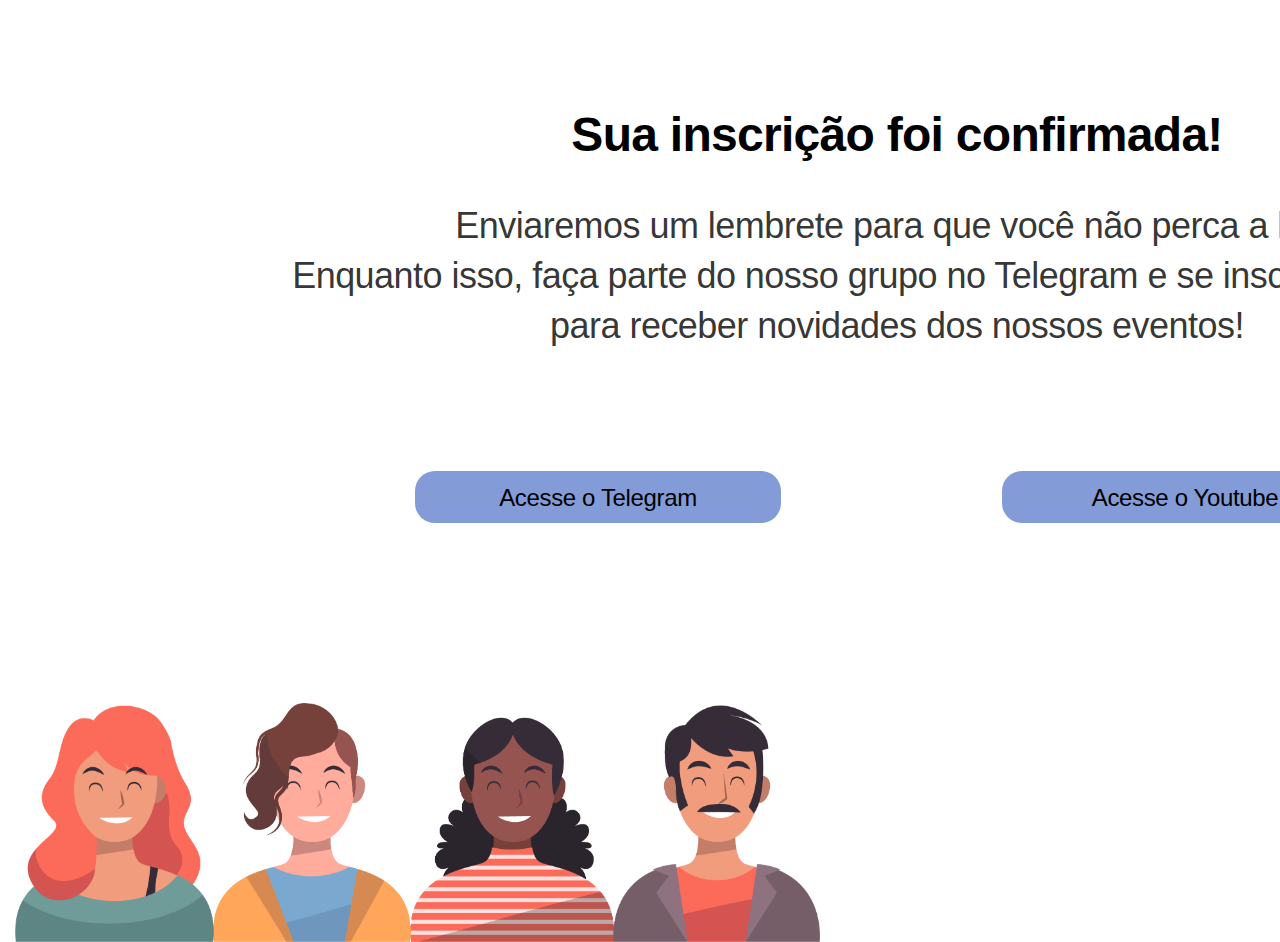
<file: thanksPage.html>
<!DOCTYPE html>
<html>
    <head>
        <meta charset="UTF-8">
        <link rel="stylesheet" href="https://stackpath.bootstrapcdn.com/bootstrap/4.5.2/css/bootstrap.min.css" integrity="sha384-JcKb8q3iqJ61gNV9KGb8thSsNjpSL0n8PARn9HuZOnIxN0hoP+VmmDGMN5t9UJ0Z" crossorigin="anonymous">
        <link rel="stylesheet" href="./public/css/thanks.css">
        <title>Inscrição confirmada!</title>
        <!-- Global site tag (gtag.js) - Google Analytics -->
        <script async src="https://www.googletagmanager.com/gtag/js?id=UA-176298427-1"></script>
        <script>
            window.dataLayer = window.dataLayer || [];
            function gtag(){dataLayer.push(arguments);}
            gtag('js', new Date());

            gtag('config', 'UA-176298427-1');
        </script>

        <!-- Facebook Pixel Code -->
        <script>
            !function(f,b,e,v,n,t,s)
            {if(f.fbq)return;n=f.fbq=function(){n.callMethod?
            n.callMethod.apply(n,arguments):n.queue.push(arguments)};
            if(!f._fbq)f._fbq=n;n.push=n;n.loaded=!0;n.version='2.0';
            n.queue=[];t=b.createElement(e);t.async=!0;
            t.src=v;s=b.getElementsByTagName(e)[0];
            s.parentNode.insertBefore(t,s)}(window, document,'script',
            'https://connect.facebook.net/en_US/fbevents.js');
            fbq('init', '853237252118177');
            fbq('track', 'PageView');
        </script>
        <noscript><img height="1" width="1" style="display:none"
        src="https://www.facebook.com/tr?id=853237252118177&ev=PageView&noscript=1"
        /></noscript>
        <!-- End Facebook Pixel Code -->
    </head>
    <body>
        <div class="container-fluid">
            <div class="alinhar">
                <div class="row">
                    <div class="col-md-12">
                        <h3 class="text-center">
                            Sua inscrição foi confirmada!
                        </h3>
                        <div class="text-confirmacao">
                            <div class="text-center">
                                Enviaremos um lembrete para que você não perca a live!
                            </div>
                            <div>
                                Enquanto isso, faça parte do nosso grupo no Telegram e se inscreva no Canal
                            </div>
                            <div>
                                para receber novidades dos nossos eventos!
                            </div>
                        </div>
                    </div>
                </div>
                <div class="row">
                    <div class="col-md-6">
                        
                        <button type="button" class="btn-Telegram">
                            <a href="https://t.me/ficarbem" target="_blank" rel="noopener noreferrer">
                                Acesse o Telegram
                                
                            </a>
                        </button>
                    </div>
                    <div class="col-md-6">
                        
                        <button type="button" class="btn-Youtube">
                            <a href="https://www.youtube.com/channel/UCtn4wwbN6bB-ocM3e5rnIyw" target="_blank" rel="noopener noreferrer">
                                Acesse o Youtube
                            </a>
                        </button>
                    </div>
                </div>
            </div>
            <div class="row">
                <div class="col-md-12">
                    <img alt="Visualização da imagem de bootstrap" src="./public/assets/jovens.png" class="imagem" />
                </div>
            </div>
        </div>
    </body>
</html>
</file>
<file: public/css/thanks.css>
body{
    position: relative;
    width: 1680px;
    height: 920px;
    Fill: Solid;
    background: #FFFFFF;
}

.container-fluid{
    width: 100%;
    height: 100%;
}

.alinhar{
    Display: flex;
    Flex-direction: column;
    Align-items: center;
    justify-content: center;
}

h3{
    width: 1392px;
    height: 72px;
    margin: 99px 30px 30px 144px;
    font-family: 'Montserrat', sans-serif;;
    font-style: normal;
    font-weight: 800;
    font-size: 48px;
    line-height: 72px;
    /* identical to box height, or 150% */

    text-align: center;
    letter-spacing: -0.015em;

    color: #000000;
}

.text-confirmacao{
    margin: 30px 30px 60px 144px;

    font-family: 'Montserrat', sans-serif;
    font-style: normal;
    font-weight: 500;
    font-size: 36px;
    line-height: 50px;
    /* or 139% */
    text-align: center;
    letter-spacing: -0.015em;

    color: rgba(0, 0, 0, 0.8);
}

.btn-Telegram{
    width: 366px;
    height: 52px;
    margin: 60px 147px 90px 400px;
    border-radius: 29px;
    background: #839BD6;
    border-radius: 20px;
    border-style: hidden;

    left: 19.6%;
    right: 19.75%;
    top: 21.73%;
    bottom: 22.5%;

    font-family: 'Montserrat', sans-serif;;
    font-style: normal;
    font-weight: 500;
    font-size: 24px;
    line-height: 29px;
    align-items: center;
    text-align: center;
    letter-spacing: -0.015em;
    color: #000000;
} 

.btn-Telegram a{
    text-decoration: none;
    color: #000000;
}

.btn-Youtube{
    width: 366px;
    height: 52px;
    margin: 60px 401px 90px 147px;
    border-radius: 29px;
    background: #839BD6;
    border-radius: 20px;
    border-style: hidden;


    left: 21.51%;
    right: 21.39%;
    top: 21.73%;
    bottom: 22.5%;
    
    font-family: 'Montserrat', sans-serif;;
    font-style: normal;
    font-weight: 500;
    font-size: 24px;
    line-height: 29px;
    align-items: center;
    text-align: center;
    letter-spacing: -0.015em;
    color: #000000;
    
}

.btn-Youtube a{
    text-decoration: none;
    color: #000000;
}

.imagem{
    position: absolute;
    width: 805px;
    height: 239px;
    margin: 90px 875px 0px 0px;
}
</file>
